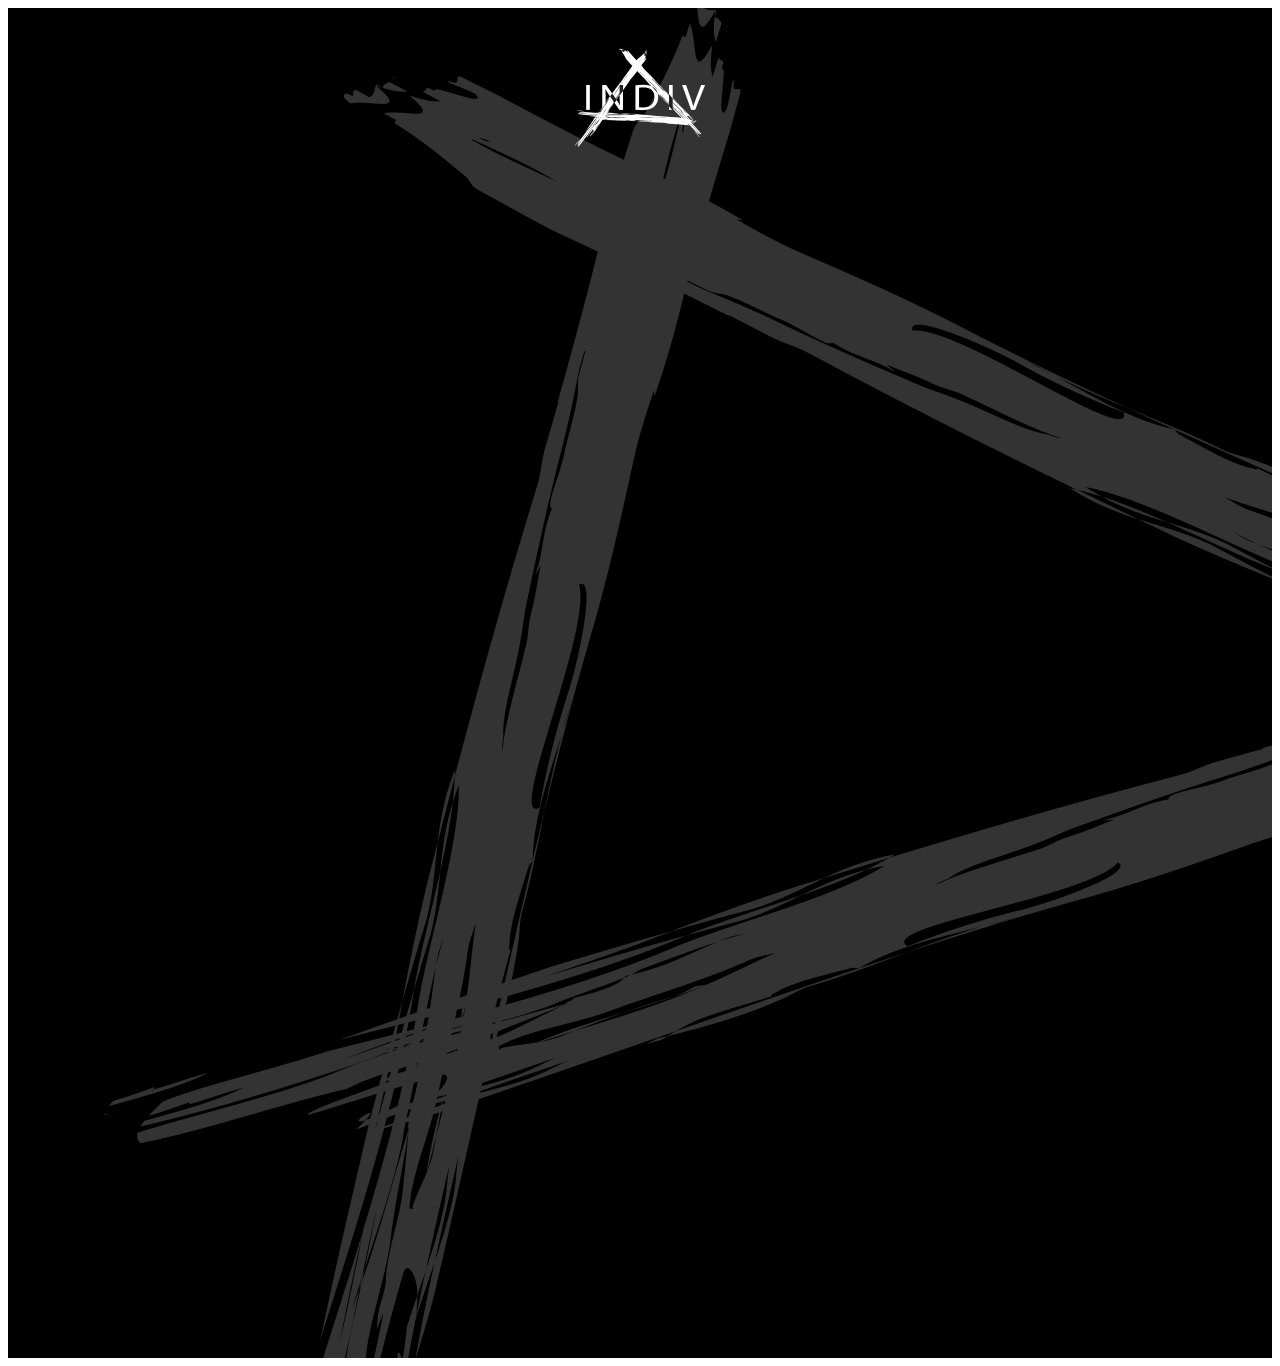
<file: 가이드페이지/video.html>
<!DOCTYPE html>
<html lang="en">
<head>
    <meta charset="UTF-8">
    <meta http-equiv="X-UA-Compatible" content="IE=edge">
    <meta name="viewport" content="width=device-width, initial-scale=1.0">
    <title>INDIV Video</title>
    <link rel="icon" href="images/INDIV1.png" type="image/x-icon">
    <link rel="stylesheet" href="./css/video.css">
</head>
<body>

<div class="if1">
    <img src="images/logo.png" alt="인디브 로고"> <br>
    <div class="if2">
    <iframe width="1120" height="630" src="https://www.youtube.com/embed/5-bsTBloovM" title="YouTube video player" frameborder="0" allow="accelerometer; autoplay; clipboard-write; encrypted-media; gyroscope; picture-in-picture" allowfullscreen>
    </iframe></div>
</div>




</body>
</html>
</file>
<file: 가이드페이지/css/video.css>
.if1{margin: auto; width: 100%; height: 1350px; padding-top: 40px; margin: auto; background: url(../images/bg.jpg) no-repeat; box-sizing: border-box; }

.if2 iframe{margin: auto; text-align: center; display:block; padding-top: 30px;}

iframe{display: inline-block; text-align: center; margi}

img{padding-top: 0px; display: block; margin: auto;}
</file>
